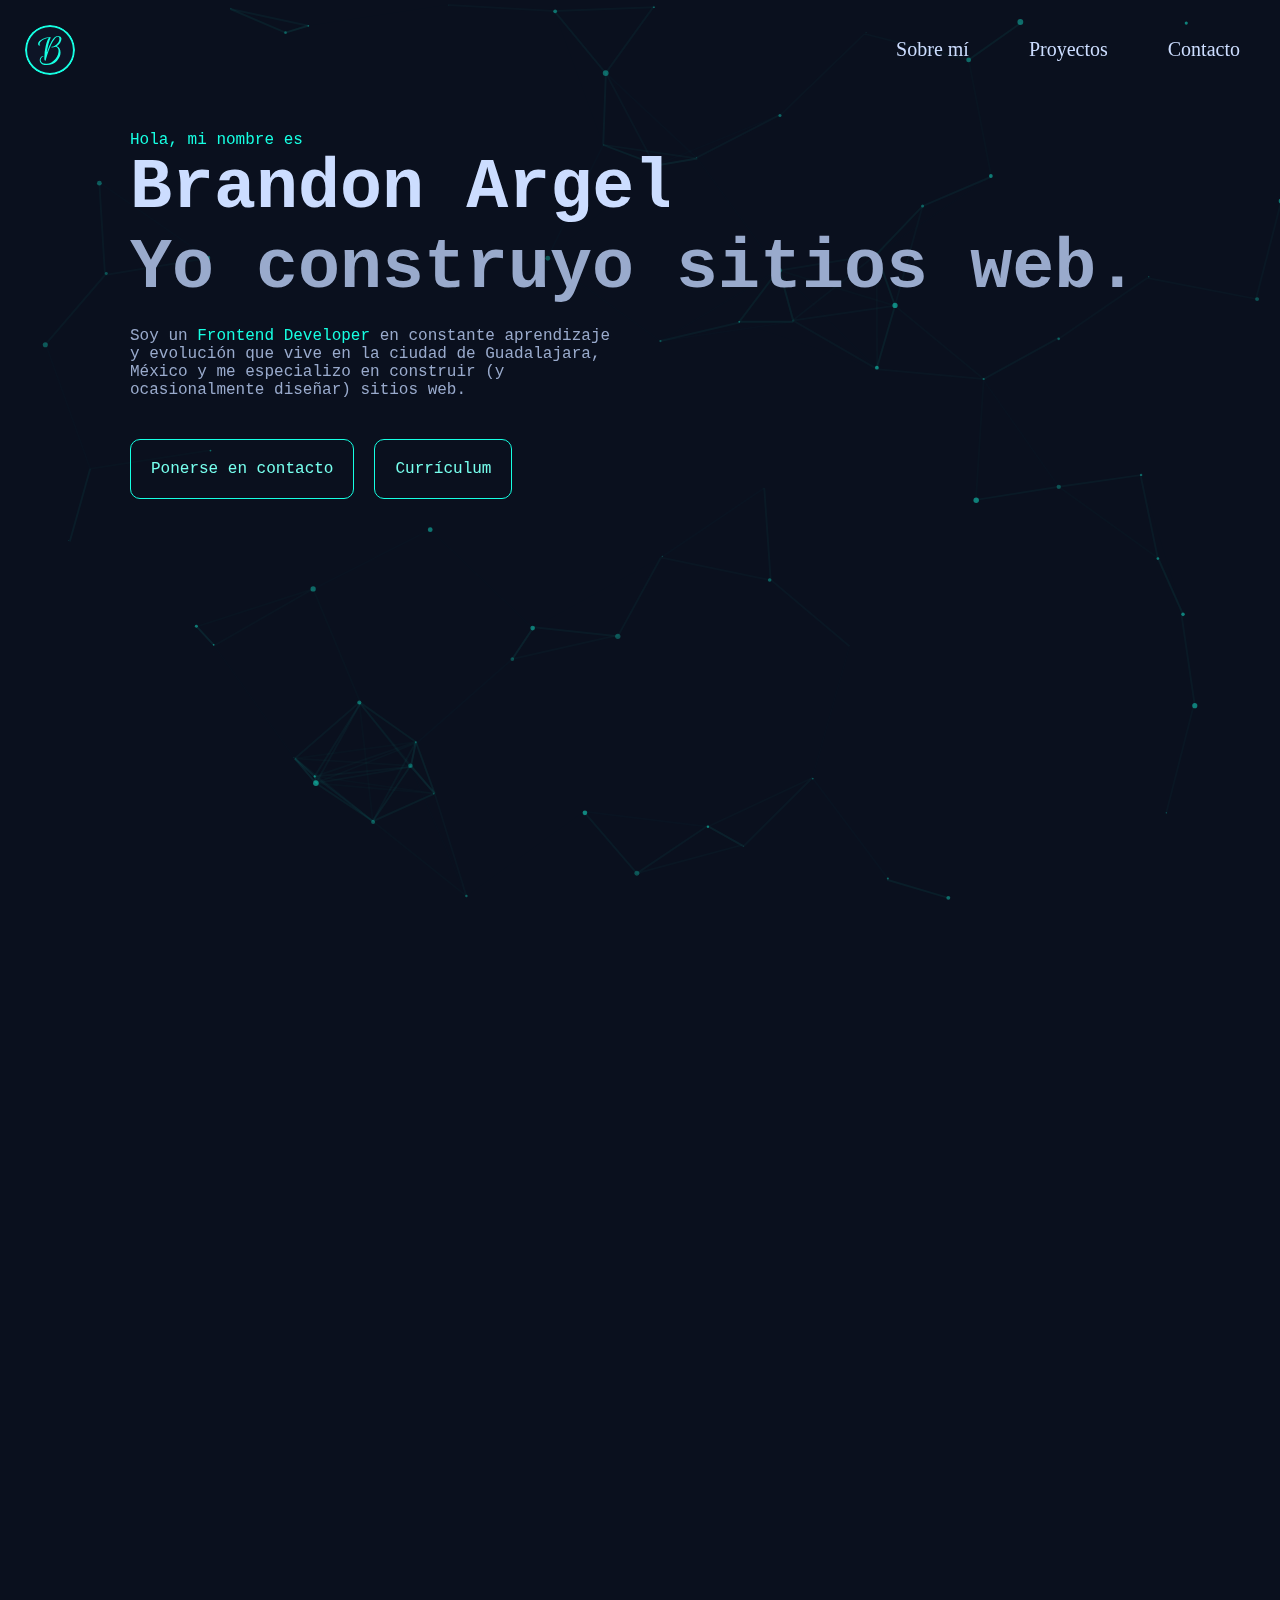
<file: index.html>
<!DOCTYPE html>
<html lang="es">
  <head>
    <meta charset="utf-8" />
    <meta name="viewport" content="width=device-width, initial-scale=1.0" />
    <meta name="description" content="Brandon Argel es un Frontend Developer en constante aprendizaje y evolución de México que especializo en construir sitios web." />
    <meta name="robots" content="index, follow" />
    <meta name="keywords" content="Brandon Argel Verdeja Domínguez Desarrollador Frontend" />
    <title>Brandon Argel</title>
    <link rel="preload" href="./css/main.css" as="style" />
    <link rel="stylesheet" href="./css/main.css" />
    <link rel="stylesheet" href="./css/animations.css">
    <link rel="stylesheet" href="./css/smartphone.css" media="(max-width: 777px)" />
    <link rel="stylesheet" href="./css/desktop.css" media="(min-width: 778px)" />
    <link rel="apple-touch-icon" href="./assets/svg/logoo.svg" />
    <meta name="theme-color" content="#0D1426" />
    <link rel="shortcut icon" href="./assets/svg/logoo.svg" type="image/x-icon" />
  </head>
  <body>
    <div class="particles-js" id="particles-js"></div>
    <div class="content">
      <header id="header" class="header">
        <div class="header__invisible">
          <a class="header__logo-container" href="./">
            <img class="header-logo fadeInDownLogo" src="./assets/svg/logoo.svg" alt="Logo" height="50" width="50" />
          </a>
          <div id="btn-toggle" class="header__menu--icon fadeInDownOne"></div>
        </div>
        <div id="nav" class="header__nav">
          <nav>
            <ul>
              <li>
                <a href="#main__about" class="about subrayado fadeInDownOne">Sobre mí</a>
              </li>
              <li>
                <a href="#main__projects" class="projects subrayado fadeInDownTwo">Proyectos</a>
              </li>
              <li>
                <a href="#main__contact" class="contact subrayado fadeInDownThree">Contacto</a>
              </li>
            </ul>
          </nav>
        </div>
        <div id="aside" class="aside">
          <aside>
            <ul>
              <li>
                <a href="#main__about" class="a about">Sobre mí</a>
              </li>
              <li>
                <a href="#main__projects" class="b projects">Proyectos</a>
              </li>
              <li>
                <a href="#main__contact" class="c contact">Contacto</a>
              </li>
            </ul>
          </aside>
        </div>
      </header>
      <main id="main">
        <!-- Hero -->
        <section class="main__hero fadeInLeft">
        <div id="main__hero--text">
          <h1 class="main__hero--title">Hola, mi nombre es</h1>
          <div class="main__hero--presentation">
            <div id="name" class="main__hero--animated-name">Brandon Argel.</div>
            <p class="main__hero--presentation-do">Yo construyo sitios web.</p>
          </div>
          <p class="main__hero--info">
            Soy un
            <span class="main__hero--info-career">Frontend Developer</span> 
            en constante aprendizaje y evolución que vive en la ciudad de
            Guadalajara, México y me especializo en construir (y ocasionalmente
            diseñar) sitios web.
          </p>
        </div>
          <div class="main__hero--buttons">
            <a class="button" role="button" href="mailto:brandargel@gmail.com">Ponerse en contacto</a>
            <a class="button main__button--cv" role="button" target="_blank" rel="noopener" href="./Curriculum.pdf">Currículum</a>
          </div>
        </section>
        <!-- About -->
        <section class="main__about animation fade_left" id="main__about">
          <h2 class="title">Sobre mí</h2>
          <div class="main__about--container">
            <div class="main__about--info">
              <p>
                ¡Hola! Soy Brandon Argel, actualmente vivo en Guadalajara,
                México, tengo 18 años de edad y disfruto aprendiendo y creando
                cosas nuevas todos los días.
              </p>
              <p>
                Poco antes de graduarme de la
                <span class="main__about--studies">Universidad de Guadalajara</span>, 
                comencé mis estudios en <a class="main__about--studies" href="https://platzi.com"><span class="subrayado">Platzi </span></a>
                y decidí adoptar su lema:
              </p>
              <p class="main__about--info-motto">Nunca pares de aprender</p>
              <p>
                Aquí hay algunas tecnologías y herramientas con las que he
                estado trabajando:
              </p>
              <ul class="main__about--skills">
                <li>JavaScript (ES6+)</li>
                <li>HTML & CSS</li>
                <li>Visual Studio Code</li>
                <li>Git & GitHub</li>
                <li>Terminal de comandos</li>
                <li>CodeStream</li>
              </ul>
            </div>
            <div class="main__about--img">
              <img src="./assets/img/Photo.jpg" alt="Foto de Brandon" />
            </div>
          </div>
        </section>
        <!-- Projects -->
        <section id="main__projects" class="main__projects animation fade_left">
        <h2 class="title">
          Proyectos
        </h2>
        <p class="main__projects--description">A lo largo de mi carrera como Frontend, he tenido el privilegio de trabajar en proyectos retadores e increíbles.</p>
        <p class="main__projects--description">Aquí hay algunos proyectos que me gustaría compartir.</p>
        <section class="main__projects--container">
          <!-- Blogs Project -->
          <section class="main__projects--project animation fade_left">
            <div class="main__project--info">
              <h3 class="main__project--title">Blog Personal</h3>
              <p class="main__project--description">
                Si quieres aprender sobre temas como desarrollo personal, tecnología y salud <br /> ¡Dale un vistazo a mi blog!  <br>
                La <a class="main__about--projects" href="https://brandonargel.github.io/blog/"><span class="subrayado">versión anterior</span></a> esta hecha con HTML, CSS y JS.
              </p>
            </div>
            <div class="main__projects--img">
              <img loading="lazy" src="./assets/img/Blog.png" alt="Proyecto Blog Personal" />
            </div>
            <div class="main__container--buttons">
              <a class="project-button portfolio-button" role="button" target="_blank" rel="noopener" href="https://brandonargel.github.io/brandblogs/">Proyecto<div class="button-img-portfolio"></div></a>
              <a class="project-button github-button" role="button" target="_blank" rel="noopener" href="https://github.com/BrandonArgel/brandblogs">Github<div class="button-img-github"></div></a>
            </div>
          </section>
          <!-- Music Player -->
          <section class="main__projects--project animation fade_right">
            <div class="main__project--info">
              <h3 class="main__project--title">Reproductor de Música</h3>
              <p class="main__project--description">
                Reproductor de música con HTML, CSS y JavaScript, proyecto terminado.
              </p>
            </div>
            <div class="main__projects--img">
              <img loading="lazy" src="./assets/img/MusicPlayer.png" alt="Proyecto Reproductor de Música" />
            </div>
            <div class="main__container--buttons">
              <a class="project-button portfolio-button" role="button" target="_blank" rel="noopener" href="https://brandonargel.github.io/music_player/">Proyecto<div class="button-img-portfolio"></div></a>
              <a class="project-button github-button" role="button" target="_blank" rel="noopener" href="https://github.com/BrandonArgel/music_player">Github<div class="button-img-github"></div></a>
            </div>
          </section>
           <!-- Juego de Simón Dice -->
           <section class="main__projects--project animation fade_left">
            <div class="main__project--info">
              <h3 class="main__project--title">Juego: Simón Dice</h3>
              <p class="main__project--description">
                Juego Simón Dice con JavaScript Vanilla ¿Lograrás pasar los 15 niveles? ¡Reta a tu memoria!
              </p>
            </div>
            <div class="main__projects--img">
              <img loading="lazy" src="./assets/img/SimonGame.png" alt="Simón Dice" />
            </div>
            <div class="main__container--buttons">
              <a class="project-button portfolio-button" role="button" target="_blank" rel="noopener" href="https://brandonargel.github.io/SimonDice/">Proyecto<div class="button-img-portfolio"></div></a>
              <a class="project-button github-button" role="button" target="_blank" rel="noopener" href="https://github.com/BrandonArgel/SimonDice">Github<div class="button-img-github"></div></a>
            </div>
          </section>
          <!-- API Rick and Morty -->
          <section class="main__projects--project animation fade_right">
            <div class="main__project--info">
              <h3 class="main__project--title">Rick y Morty API</h3>
              <p class="main__project--description">
                API con ReactJS.
              </p>
            </div>
            <div class="main__projects--img">
              <img loading="lazy" src="./assets/img/Rick&Morty.png" alt="Rick y Morty API" />
            </div>
            <div class="main__container--buttons">
              <a class="project-button portfolio-button" role="button" target="_blank" rel="noopener" href="https://brandonargel.github.io/RickAndMorty/">Proyecto<div class="button-img-portfolio"></div></a>
              <a class="project-button github-button" role="button" target="_blank" rel="noopener" href="https://github.com/BrandonArgel/RickAndMorty">Github<div class="button-img-github"></div></a>
            </div>
          </section>
          <!-- Game Rock Paper or Scissor -->
          <section class="main__projects--project animation fade_left">
            <div class="main__project--info">
              <h3 class="main__project--title">Juego de Piedra Papel o Tijera</h3>
              <p class="main__project--description">
                Juego de piedra papel o tijera con HTML, CSS y JavaScript.
              </p>
            </div>
            <div class="main__projects--img">
              <img loading="lazy" src="./assets/img/GameRP&S.png" alt=" Juego de piedra papel o tijera" />
            </div>
            <div class="main__container--buttons">
              <a class="project-button portfolio-button" role="button" target="_blank" rel="noopener" href="https://brandonargel.github.io/Rock-Paper-Scissors/">Proyecto<div class="button-img-portfolio"></div></a>
              <a class="project-button github-button" role="button" target="_blank" rel="noopener" href="https://github.com/BrandonArgel/Rock-Paper-Scissors">Github<div class="button-img-github"></div></a>
            </div>
          </section>
          <!-- Platzi Badges -->
          <section class="main__projects--project animation fade_right">
            <div class="main__project--info">
              <h3 class="main__project--title">Platzi Badges</h3>
              <p class="main__project--description">
                Proyecto con ReactJS de platzi, creación de plataforma para el registro de los asistentes de la Platzi Conf
              </p>
            </div>
            <div class="main__projects--img">
              <img loading="lazy" src="./assets/img/PlatziBadges.png" alt="Platzi Badges" />
            </div>
            <div class="main__container--buttons">
              <a class="project-button portfolio-button" role="button" target="_blank" rel="noopener" href="https://brandonargel.github.io/ReactJS/">Proyecto<div class="button-img-portfolio"></div></a>
              <a class="project-button github-button" role="button" target="_blank" rel="noopener" href="https://github.com/BrandonArgel/ReactJS">Github<div class="button-img-github"></div></a>
            </div>
          </section>
        </section>
      </section>
      <div class="button-projects animation fade_none"><a class="button" href="./projects/">Ver todos los proyectos</a></div>

        <!-- Contact -->
        <div class="animation fade_left">
        <section id="main__contact" class="main__contact">
          <h2 class="title">Contacto</h2>
          <p class="main__contact--info">
            Actualmente estoy buscando nuevas oportunidades, mi bandeja de
            entrada está siempre abierta.
            <br />
            Si tiene alguna pregunta sobre mis servicios, o simplemente quiere
            saludarme, no dude en contactarme.
            <br />
            A continuación se muestran mis redes sociales y mi correo
            electrónico:
          </p>
          <a class="main__contact--mail" href="mailto:brandargel@gmail.com">brandargel@gmail.com</a>
          <div class="main__social-networks">
            <div class="main__social--networks-sec">
              <a target="_blank" rel="noopener" href="https://github.com/BrandonArgel">
                <p>Github</p>
                <div class="logo logo-github"></div>
              </a>
              <a target="_blank" rel="noopener" href="https://www.instagram.com/brandargel/">
                <p>Instagram</p>
                <div class="logo logo-instagram"></div>
              </a>
            </div>
            <div class="main__social--networks-sec">
              <a target="_blank" rel="noopener" href="https://www.linkedin.com/in/brandargel/">
                <p>Linkedin</p>
                <div class="logo logo-linkedin"></div>
              </a>
              <a target="_blank" rel="noopener" href="https://platzi.com/p/BrandArgel/">
                <p>Platzi</p>
                <div class="logo logo-platzi"></div>
              </a>
            </div>
          </div>
        </section>
        <footer class="footer">
          <p class="footer--info">© Sitio construido por Brandon Argel 2021</p>
        </footer>
      </div>
      </main>
    </div>
    <div>
      <div id="preload-01"></div>
      <div id="preload-02"></div>
      <div id="preload-03"></div>
      <div id="preload-04"></div>
      <div id="preload-05"></div>
    </div>

    <script src="./js/particles.min.js"></script>
    <script src="./js/app.js"></script>
    <script src="./js/main.js"></script>
    <script src="./js/texto-animado.js"></script>
    <script src="./js/animations.js"></script>
  </body>
</html>
</file>
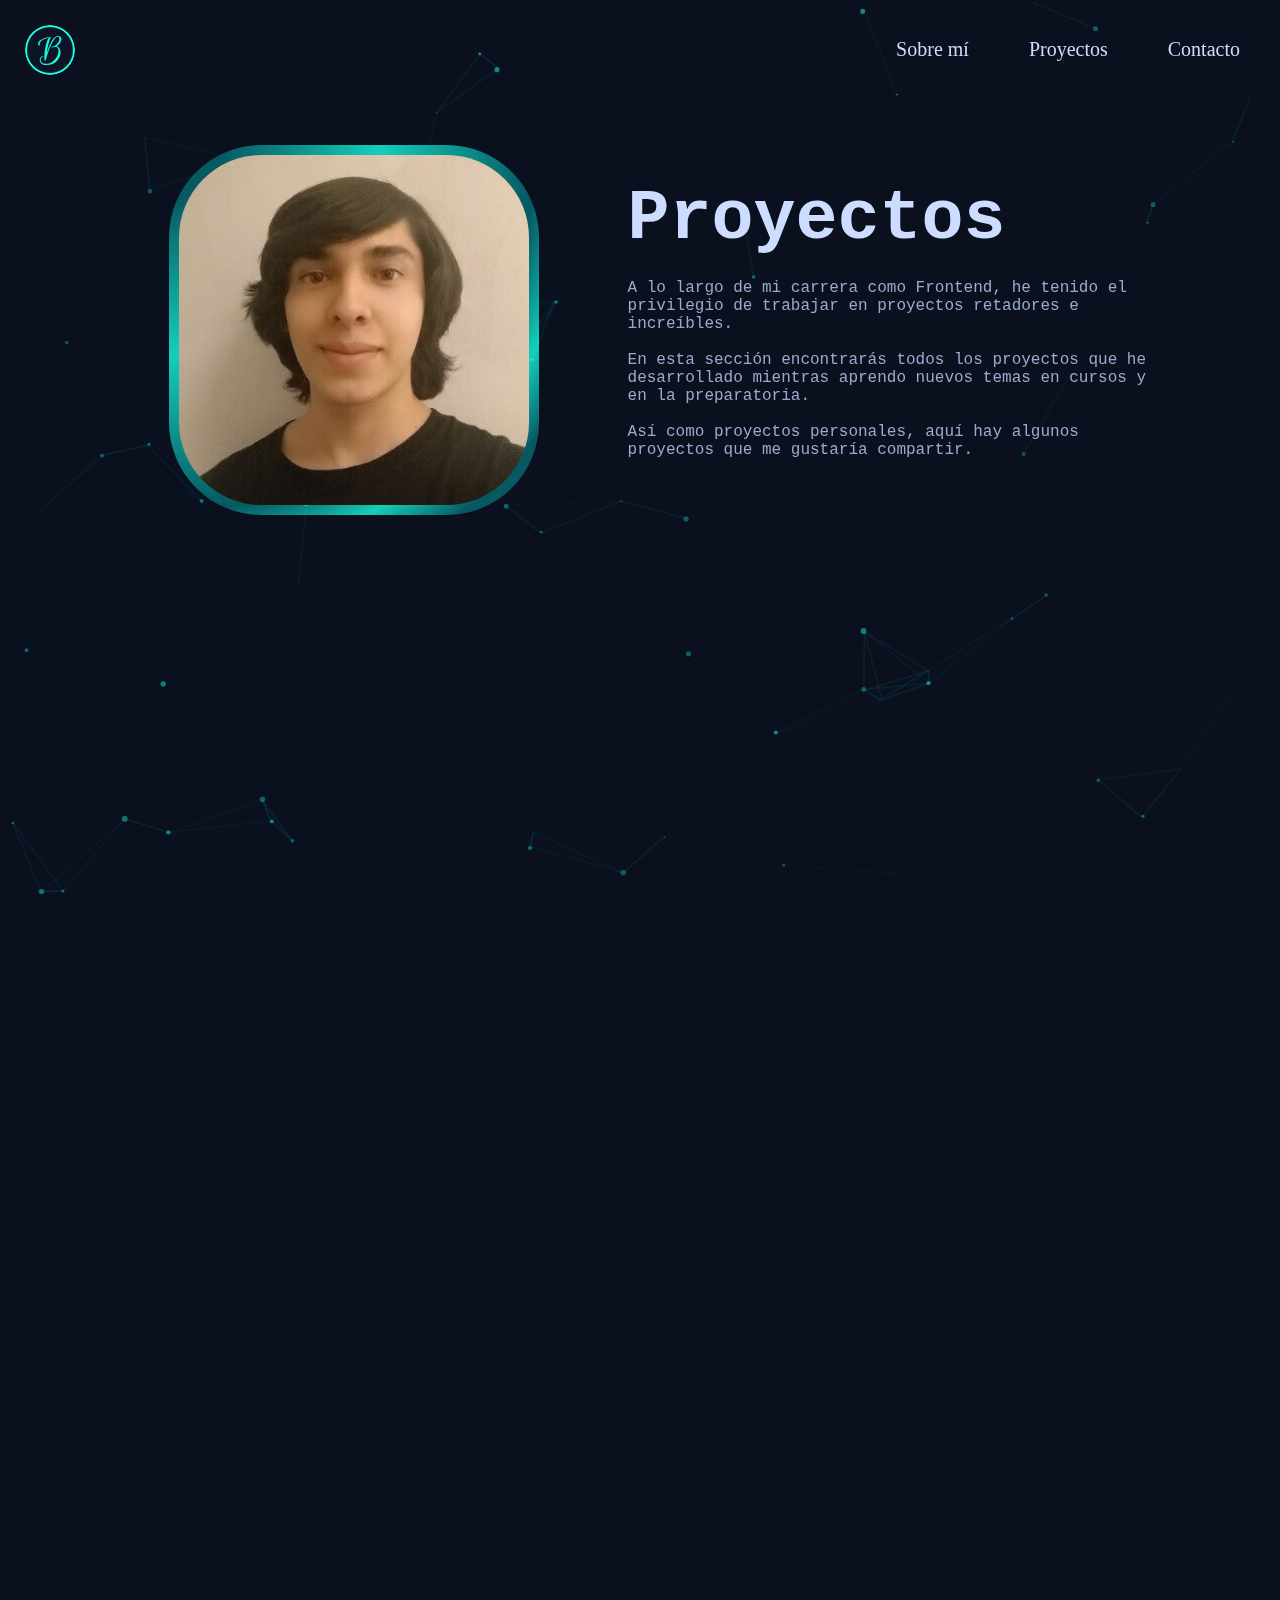
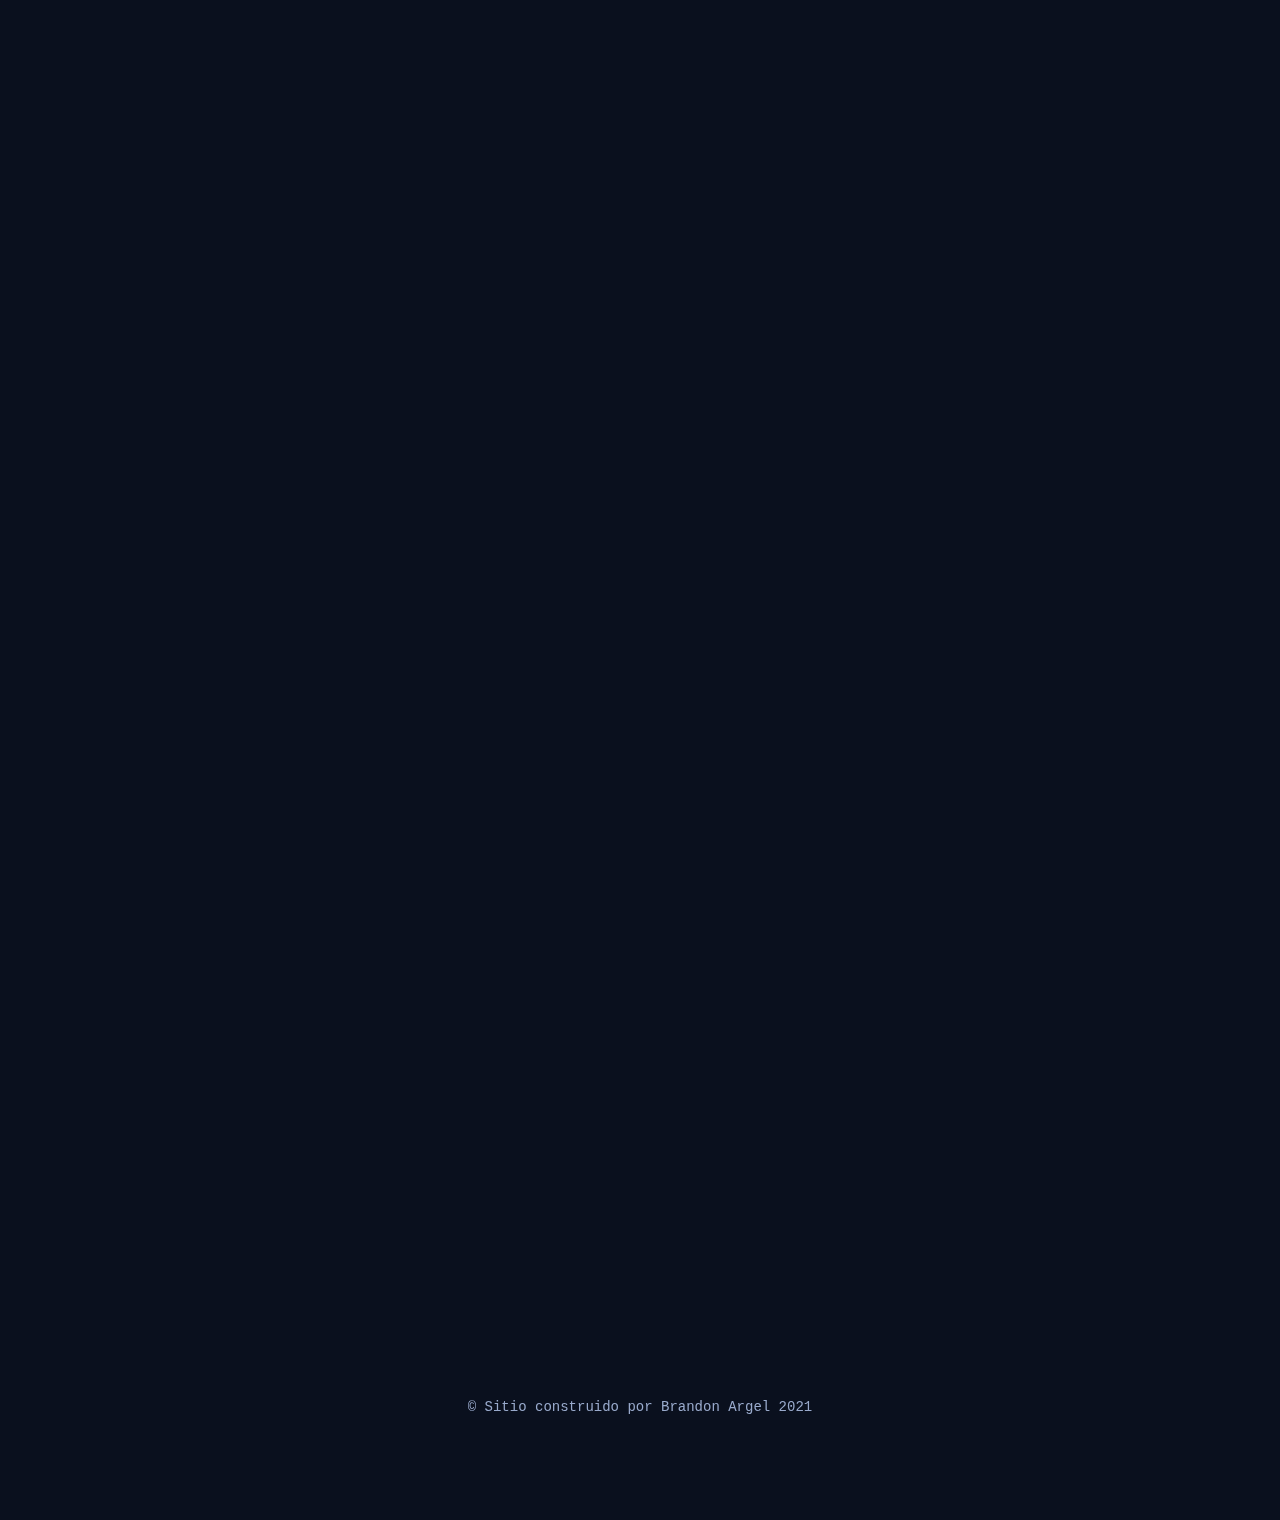
<file: projectos/index.html>
<!DOCTYPE html>
<html lang="es">
  <head>
    <meta charset="utf-8" />
    <meta name="viewport" content="width=device-width, initial-scale=1.0" />
    <meta name="description" content="Brandon Argel es un Frontend Developer en constante aprendizaje y evolución de México que especializo en construir sitios web." />
    <meta name="robots" content="index, follow" />
    <meta name="keywords" content="Brandon Argel Verdeja Domínguez Desarrollador Frontend" />
    <title>Brandon Argel</title>
    <link rel="preload" href="../css/main.css" as="style" />
    <link rel="stylesheet" href="../css/main.css" />
    <link rel="stylesheet" href="../css/animations.css">
    <link rel="stylesheet" href="../css/smartphone.css" media="(max-width: 777px)" />
    <link rel="stylesheet" href="../css/desktop.css" media="(min-width: 778px)" />
    <link rel="apple-touch-icon" href="../assets/svg/logoo.svg" />
    <meta name="theme-color" content="#0D1426" />
    <link rel="shortcut icon" href="../assets/svg/logoo.svg" type="image/x-icon" />
  </head>
  <body>
    <div class="particles-js" id="particles-js"></div>
    <div class="content">
      <header id="header" class="header">
        <div class="header__invisible">
          <a class="header__logo-container" href="../">
            <img class="header-logo fadeInDownLogo" src="../assets/svg/logoo.svg" alt="Logo" height="50" width="50" />
          </a>
          <div id="btn-toggle" class="header__menu--icon fadeInDownOne"></div>
        </div>
        <div id="nav" class="header__nav">
          <nav>
            <ul>
              <li>
                <a href="https://brandonargel.github.io/#main__about" class="about subrayado fadeInDownOne">Sobre mí</a>
              </li>
              <li>
                <a href="https://brandonargel.github.io/#main__projects" class="projects subrayado fadeInDownTwo">Proyectos</a>
              </li>
              <li>
                <a href="https://brandonargel.github.io/#main__contact" class="contact subrayado fadeInDownThree">Contacto</a>
              </li>
            </ul>
          </nav>
        </div>
        <div id="aside" class="aside">
          <aside>
            <ul>
              <li>
                <a href="https://brandonargel.github.io/#main__about" class="a about">Sobre mí</a>
              </li>
              <li>
                <a href="https://brandonargel.github.io/#main__projects" class="b projects">Proyectos</a>
              </li>
              <li>
                <a href="https://brandonargel.github.io/#main__contact" class="c contact">Contacto</a>
              </li>
            </ul>
          </aside>
        </div>
      </header>
      <main id="main">
        <!-- About -->
        <section class="main__projects--page fadeInLeft">
            <div class="main__about--img">
              <img src="../assets/img/Photo.jpg" alt="Foto de Brandon" />
            </div>
            <div class="main__projects--page-about">
              <h2 class="title-projects">Proyectos</h2>
              <p class="text-projects">A lo largo de mi carrera como Frontend, he tenido el privilegio de trabajar en proyectos retadores e increíbles.</p>
              <br /><br />
              <p class="text-projects">En esta sección encontrarás todos los proyectos que he desarrollado mientras aprendo nuevos temas en cursos y en la preparatoria.</p>
              <br /><br />
              <p class="text-projects">Así como proyectos personales, aquí hay algunos proyectos que me gustaría compartir.</p>
          </div>
        </section>
        <!-- Projects -->
        <section id="main__projects">
        <section class="main__projects--container main__container--projects">
          <!-- Blogs Project -->
          <section class="main__projects--project animation fade_left">
            <div class="main__project--info">
              <h3 class="main__project--title">Blog Personal</h3>
              <p class="main__project--description">
                Si quieres aprender sobre temas como desarrollo personal, tecnología y salud <br /> ¡Dale un vistazo a mi blog!  <br>
                La <a class="main__about--projects" href="https://brandonargel.github.io/blog/"><span class="subrayado">versión anterior</span></a> esta hecha con HTML, CSS y JS.
              </p>
            </div>
            <div class="main__projects--img">
              <img loading="lazy" src="../assets/img/Blog.png" alt="Proyecto Blog Personal" />
            </div>
            <div class="main__container--buttons">
              <a class="project-button portfolio-button" role="button" target="_blank" rel="noopener" href="https://brandonargel.github.io/brandblogs/">Proyecto<div class="button-img-portfolio"></div></a>
              <a class="project-button github-button" role="button" target="_blank" rel="noopener" href="https://github.com/BrandonArgel/brandblogs">Github<div class="button-img-github"></div></a>
            </div>
          </section>
          <!-- Music Player -->
          <section class="main__projects--project animation fade_right">
            <div class="main__project--info">
              <h3 class="main__project--title">Reproductor de Música</h3>
              <p class="main__project--description">
                Reproductor de música con HTML, CSS y JavaScript, proyecto terminado.
              </p>
            </div>
            <div class="main__projects--img">
              <img loading="lazy" src="../assets/img/MusicPlayer.png" alt="Proyecto Reproductor de Música" />
            </div>
            <div class="main__container--buttons">
              <a class="project-button portfolio-button" role="button" target="_blank" rel="noopener" href="https://brandonargel.github.io/music_player/">Proyecto<div class="button-img-portfolio"></div></a>
              <a class="project-button github-button" role="button" target="_blank" rel="noopener" href="https://github.com/BrandonArgel/music_player">Github<div class="button-img-github"></div></a>
            </div>
          </section>
          <!-- API Rick and Morty -->
          <section class="main__projects--project animation fade_left">
            <div class="main__project--info">
              <h3 class="main__project--title">Rick y Morty API</h3>
              <p class="main__project--description">
                API con ReactJS.
              </p>
            </div>
            <div class="main__projects--img">
              <img loading="lazy" src="../assets/img/Rick&Morty.png" alt="Rick y Morty API" />
            </div>
            <div class="main__container--buttons">
              <a class="project-button portfolio-button" role="button" target="_blank" rel="noopener" href="https://brandonargel.github.io/RickAndMorty/">Proyecto<div class="button-img-portfolio"></div></a>
              <a class="project-button github-button" role="button" target="_blank" rel="noopener" href="https://github.com/BrandonArgel/RickAndMorty">Github<div class="button-img-github"></div></a>
            </div>
          </section>
          <!-- Juego de Simón Dice -->
          <section class="main__projects--project animation fade_right">
            <div class="main__project--info">
              <h3 class="main__project--title">Juego: Simón Dice</h3>
              <p class="main__project--description">
                Juego Simón Dice con JavaScript Vanilla ¿Lograrás pasar los 15 niveles? ¡Reta a tu memoria!
              </p>
            </div>
            <div class="main__projects--img">
              <img loading="lazy" src="../assets/img/SimonGame.png" alt="Calabaza animada" />
            </div>
            <div class="main__container--buttons">
              <a class="project-button portfolio-button" role="button" target="_blank" rel="noopener" href="https://brandonargel.github.io/SimonDice/">Proyecto<div class="button-img-portfolio"></div></a>
              <a class="project-button github-button" role="button" target="_blank" rel="noopener" href="https://github.com/BrandonArgel/SimonDice">Github<div class="button-img-github"></div></a>
            </div>
          </section>
          <!-- Game Rock Paper or Scissor -->
          <section class="main__projects--project animation fade_left">
            <div class="main__project--info">
              <h3 class="main__project--title">Juego de Piedra Papel o Tijera</h3>
              <p class="main__project--description">
                Juego de piedra papel o tijera con HTML, CSS y JavaScript.
              </p>
            </div>
            <div class="main__projects--img">
              <img loading="lazy" src="../assets/img/GameRP&S.png" alt=" Juego de piedra papel o tijera" />
            </div>
            <div class="main__container--buttons">
              <a class="project-button portfolio-button" role="button" target="_blank" rel="noopener" href="https://brandonargel.github.io/Rock-Paper-Scissors/">Proyecto<div class="button-img-portfolio"></div></a>
              <a class="project-button github-button" role="button" target="_blank" rel="noopener" href="https://github.com/BrandonArgel/Rock-Paper-Scissors">Github<div class="button-img-github"></div></a>
            </div>
          </section>
           <!-- FormProfessional -->
           <section class="main__projects--project animation fade_right">
            <div class="main__project--info">
              <h3 class="main__project--title">Formulario Profesional</h3>
              <p class="main__project--description">
                Formulario Profesional con HTML, CSS y JavaScript
              </p>
            </div>
            <div class="main__projects--img">
              <img loading="lazy" src="../assets/img/form.png" alt="Formulario Profesional" />
            </div>
            <div class="main__container--buttons">
              <a class="project-button portfolio-button" role="button" target="_blank" rel="noopener" href="https://brandonargel.github.io/formulario/">Proyecto<div class="button-img-portfolio"></div></a>
              <a class="project-button github-button" role="button" target="_blank" rel="noopener" href="https://github.com/BrandonArgel/formulario">Github<div class="button-img-github"></div></a>
            </div>
          </section>
          <!-- Platzi Video Project -->
          <section class="main__projects--project animation fade_left">
            <div class="main__project--info">
              <h3 class="main__project--title">Platzi Video</h3>
              <p class="main__project--description">
                Proyecto de platzi, sobre el diseño de una aplicación web de
                videos.
              </p>
            </div>
            <div class="main__projects--img">
              <img loading="lazy" src="../assets/img/PlatziVideo.png" alt="Proyecto Platzi Video" />
            </div>
            <div class="main__container--buttons">
              <a class="project-button portfolio-button" role="button" target="_blank" rel="noopener" href="https://brandonargel.github.io/Frontend-Developer/">Proyecto<div class="button-img-portfolio"></div></a>
              <a class="project-button github-button" role="button" target="_blank" rel="noopener" href="https://github.com/BrandonArgel/Frontend-Developer">Github<div class="button-img-github"></div></a>
            </div>
          </section>
          <!-- Batatabit Project -->
          <section class="main__projects--project animation fade_right">
            <div class="main__project--info">
              <h3 class="main__project--title">Batatabit</h3>
              <p class="main__project--description">
                Proyecto de platzi, empresa de intercambio de criptomonedas.
              </p>
            </div>
            <div class="main__projects--img">
              <img loading="lazy" src="../assets/img/Batatabit.png" alt="Proyecto Platzi Batatabit" />
            </div>
            <div class="main__container--buttons">
              <a class="project-button portfolio-button" role="button" target="_blank" rel="noopener" href="https://brandonargel.github.io/ResponsiveDesign/">Proyecto<div class="button-img-portfolio"></div></a>
              <a class="project-button github-button" role="button" target="_blank" rel="noopener" href="https://github.com/BrandonArgel/ResponsiveDesign">Github<div class="button-img-github"></div></a>
            </div>
          </section>
          <!-- Animated Pumpkin -->
          <section class="main__projects--project animation fade_left">
            <div class="main__project--info">
              <h3 class="main__project--title">Calabaza animada</h3>
              <p class="main__project--description">
                Calabaza con animaciones CSS
              </p>
            </div>
            <div class="main__projects--img">
              <img loading="lazy" src="../assets/gif/animated-pumpkin.gif" alt="Calabaza animada" />
            </div>
            <div class="main__container--buttons">
              <a class="project-button portfolio-button" role="button" target="_blank" rel="noopener" href="https://brandonargel.github.io/Animated-Pumpkin/">Proyecto<div class="button-img-portfolio"></div></a>
              <a class="project-button github-button" role="button" target="_blank" rel="noopener" href="https://github.com/BrandonArgel/Animated-Pumpkin">Github<div class="button-img-github"></div></a>
            </div>
          </section>
          <!-- Platzi Badges -->
          <section class="main__projects--project animation fade_right">
            <div class="main__project--info">
              <h3 class="main__project--title">Platzi Badges</h3>
              <p class="main__project--description">
                Proyecto con ReactJS de platzi, creación de plataforma para el registro de los asistentes de la Platzi Conf
              </p>
            </div>
            <div class="main__projects--img">
              <img loading="lazy" src="../assets/img/PlatziBadges.png" alt="Platzi Badges" />
            </div>
            <div class="main__container--buttons">
              <a class="project-button portfolio-button" role="button" target="_blank" rel="noopener" href="https://brandonargel.github.io/ReactJS/">Proyecto<div class="button-img-portfolio"></div></a>
              <a class="project-button github-button" role="button" target="_blank" rel="noopener" href="https://github.com/BrandonArgel/ReactJS">Github<div class="button-img-github"></div></a>
            </div>
          </section>
        </section>
      </section>
        <footer class="footer">
          <p class="footer--info">© Sitio construido por Brandon Argel 2021</p>
        </footer>
      </main>
    </div>
    <div>
      <div id="preload-01"></div>
      <div id="preload-02"></div>
      <div id="preload-03"></div>
      <div id="preload-04"></div>
      <div id="preload-05"></div>
    </div>

    <script src="../js/particles.min.js"></script>
    <script src="../js/app.js"></script>
    <script src="../js/main.js"></script>
    <script src="../js/animations.js"></script>
  </body>
</html>
</file>
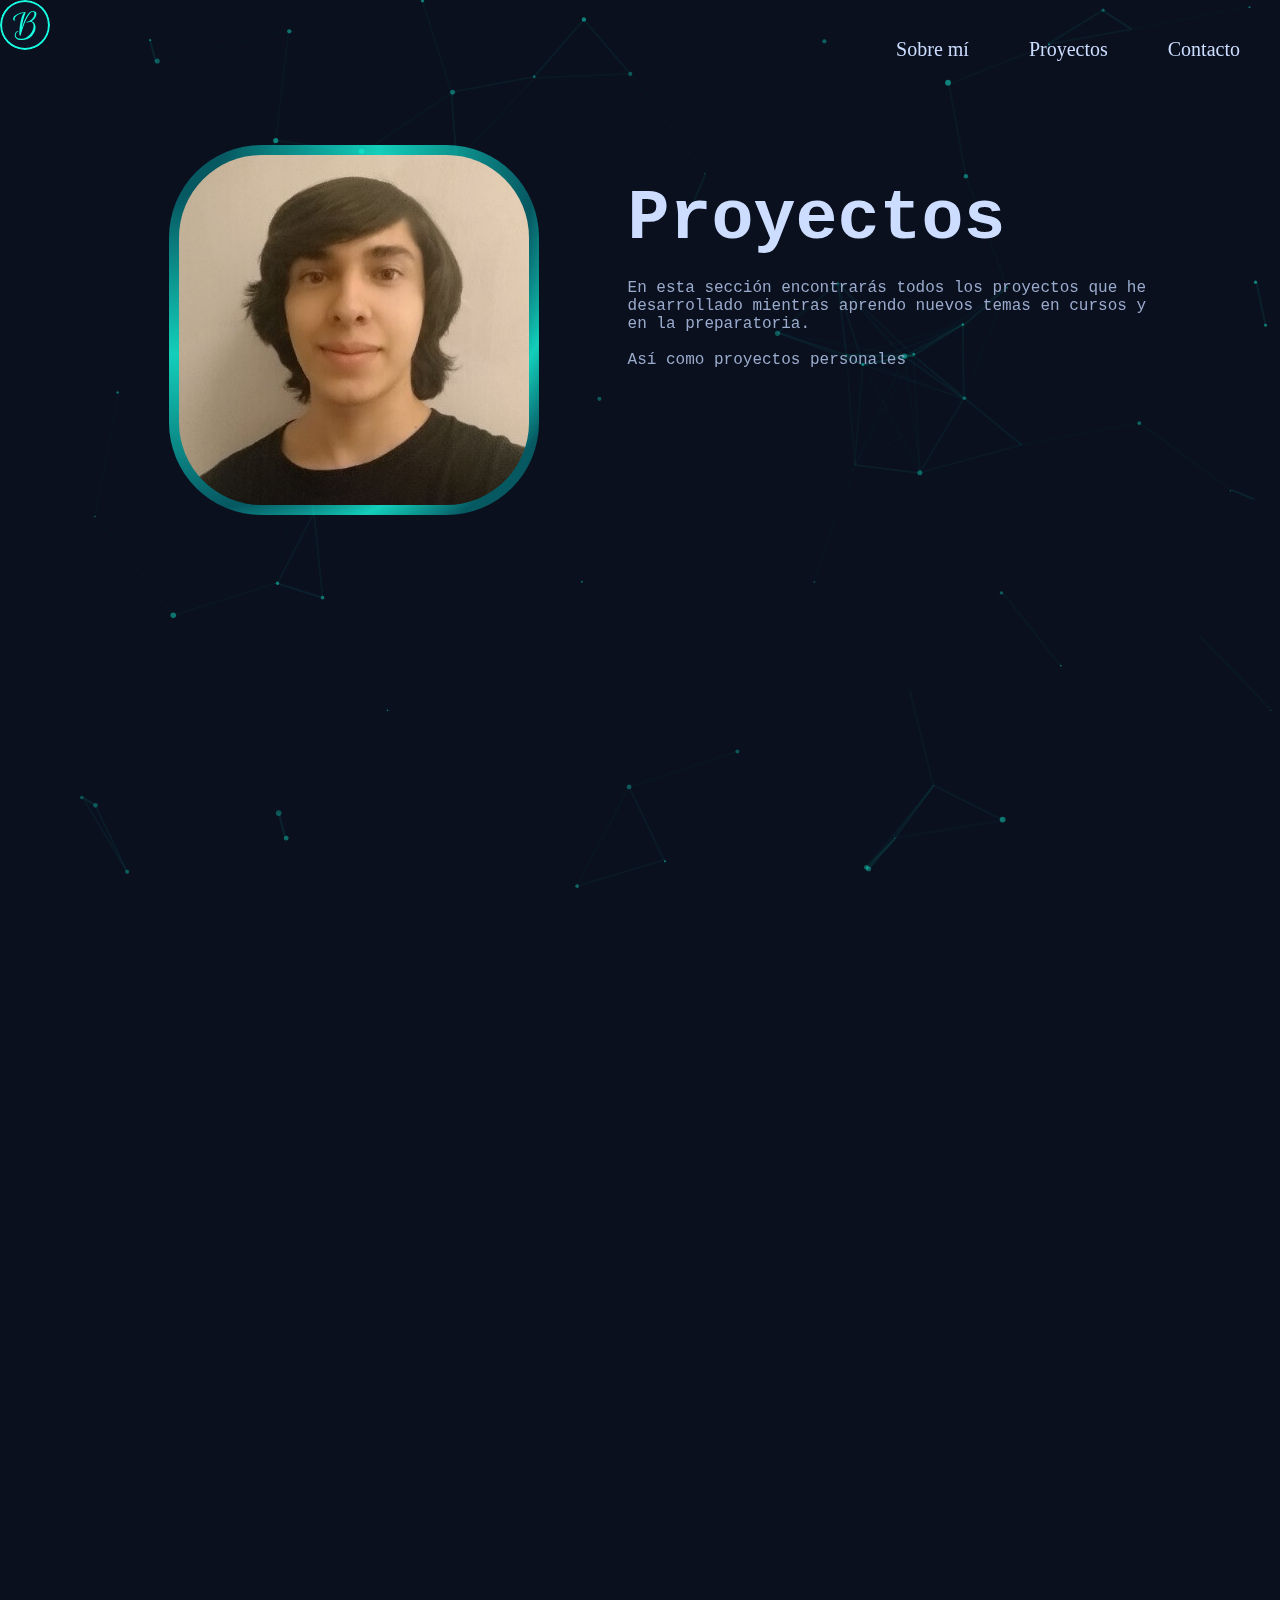
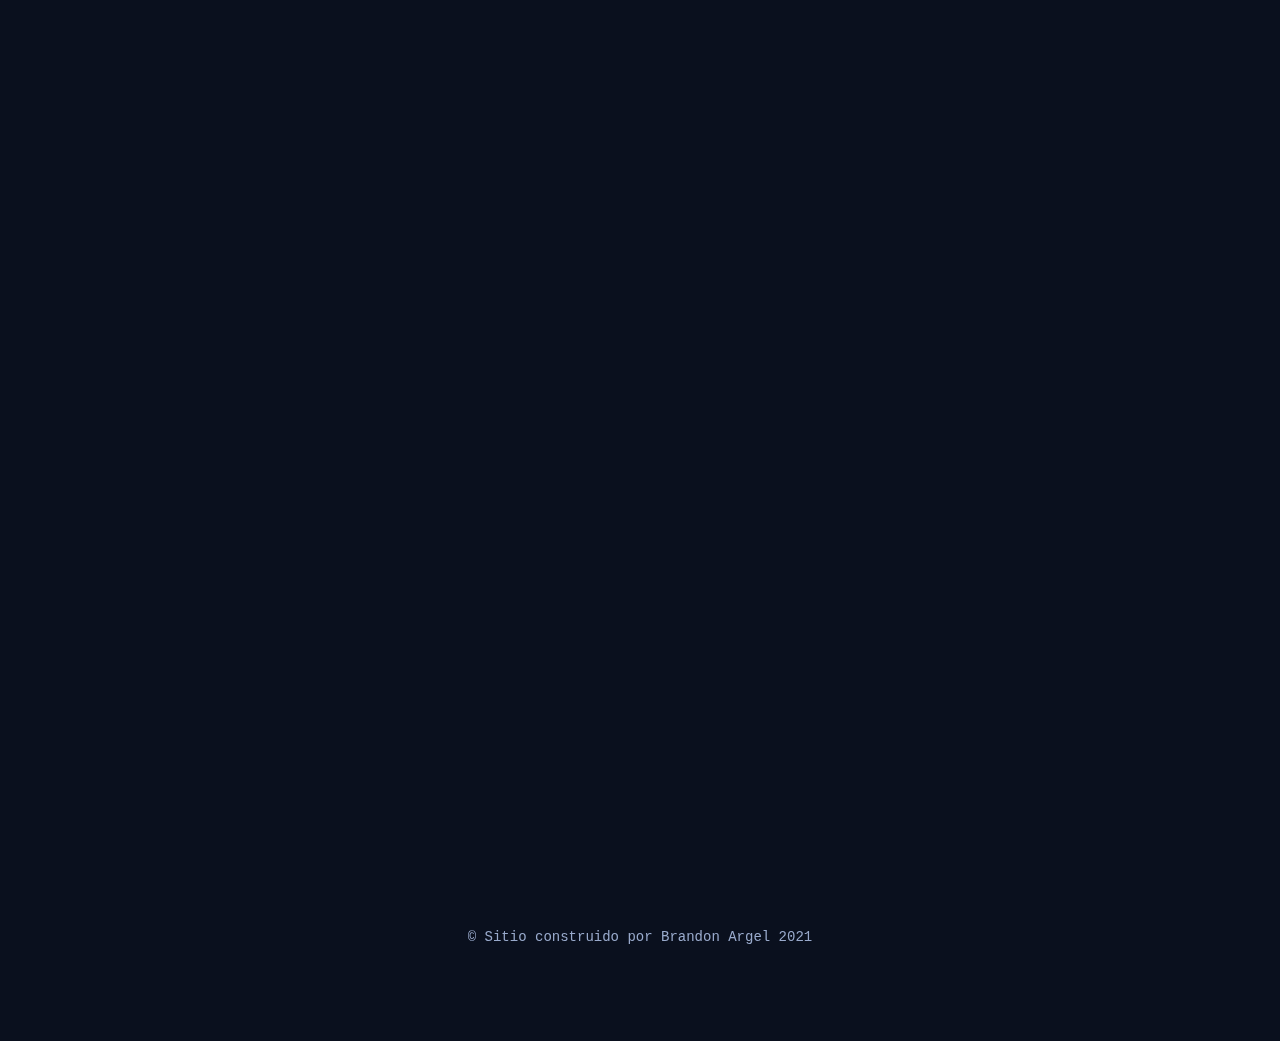
<file: projects.html>
<!DOCTYPE html>
<html lang="es">
  <head>
    <meta charset="utf-8" />
    <meta name="viewport" content="width=device-width, initial-scale=1.0" />
    <meta name="description" content="Brandon Argel es un Frontend Developer en constante aprendizaje y evolución de México que especializo en construir sitios web." />
    <meta name="robots" content="index, follow" />
    <meta name="keywords" content="Brandon Argel Verdeja Domínguez Desarrollador Frontend" />
    <title>Brandon Argel</title>
    <link rel="preload" href="./css/main.css" as="style" />
    <link rel="stylesheet" href="./css/main.css" />
    <link rel="stylesheet" href="./css/animations.css">
    <link rel="stylesheet" href="./css/smartphone.css" media="(max-width: 777px)" />
    <link rel="stylesheet" href="./css/desktop.css" media="(min-width: 778px)" />
    <link rel="apple-touch-icon" href="./assets/svg/logoo.svg" />
    <meta name="theme-color" content="#0D1426" />
    <link rel="shortcut icon" href="./assets/svg/logoo.svg" type="image/x-icon" />
  </head>
  <body>
    <div class="particles-js" id="particles-js"></div>
    <div class="content">
      <header id="header" class="header">
        <div class="header__invisible">
            <a href="./index.html">
                <img class="header-logo fadeInDownLogo" src="./assets/svg/logoo.svg" alt="Logo" height="50" width="50" />
            </a>
          <div id="btn-toggle" class="header__menu--icon"></div>
        </div>
        <div id="nav" class="header__nav">
          <nav>
            <ul>
              <li>
                <a href="https://brandonargel.github.io/#main__about" class="about subrayado fadeInDownOne">Sobre mí</a>
              </li>
              <li>
                <a href="https://brandonargel.github.io/#main__projects" class="projects subrayado fadeInDownTwo">Proyectos</a>
              </li>
              <li>
                <a href="https://brandonargel.github.io/#main__contact" class="contact subrayado fadeInDownThree">Contacto</a>
              </li>
            </ul>
          </nav>
        </div>
        <div id="aside" class="aside">
          <aside>
            <ul>
              <li>
                <a href="https://brandonargel.github.io/#main__about" class="a about">Sobre mí</a>
              </li>
              <li>
                <a href="https://brandonargel.github.io/#main__projects" class="b projects">Proyectos</a>
              </li>
              <li>
                <a href="https://brandonargel.github.io/#main__contact" class="c contact">Contacto</a>
              </li>
            </ul>
          </aside>
        </div>
      </header>
      <main id="main">
        <!-- About -->
        <section class="main__projects--page fadeInLeft">
            <div class="main__about--img">
              <img src="./assets/img/foto.jpg" alt="Foto de Brandon" />
            </div>
            <div class="main__projects--page-about">
              <h2 class="title-projects">Proyectos</h2>
              <p class="text-projects">En esta sección encontrarás todos los proyectos que he desarrollado mientras aprendo nuevos temas en cursos y en la preparatoria.</p>
              <br /><br />
              <p class="text-projects">Así como proyectos personales </p>
          </div>
        </section>
        <!-- Projects -->
        <section id="main__projects" class="main__projects">
        <section class="main__projects--container main__container--projects">
          <!-- Blogs Project -->
          <section class="main__projects--project animation fade_left">
            <div class="main__project--info">
              <h3 class="main__project--title">Blog Personal</h3>
              <p class="main__project--description">
                Proyecto de blogs personal (Alfa)
              </p>
            </div>
            <div class="main__projects--img">
              <img loading="lazy" src="./assets/img/Blog.png" alt="Proyecto Blog Personal" />
            </div>
            <div class="main__container--buttons">
              <a class="project-button portfolio-button" role="button" target="_blank" rel="noopener" href="https://brandonargel.github.io/blog/">Proyecto<div class="button-img-portfolio"></div></a>
              <a class="project-button github-button" role="button" target="_blank" rel="noopener" href="https://github.com/BrandonArgel/blog">Github<div class="button-img-github"></div></a>
            </div>
          </section>
          <!-- Game Rock Paper or Scissor -->
          <section class="main__projects--project animation fade_right">
            <div class="main__project--info">
              <h3 class="main__project--title">Juego de Piedra Papel o Tijera</h3>
              <p class="main__project--description">
                Juego de piedra papel o tijera con HTML, CSS y JavaScript
              </p>
            </div>
            <div class="main__projects--img">
              <img loading="lazy" src="./assets/img/game-rock-paper-&-scissors.png" alt=" Juego de piedra papel o tijera" />
            </div>
            <div class="main__container--buttons">
              <a class="project-button portfolio-button" role="button" target="_blank" rel="noopener" href="https://brandonargel.github.io/Rock-Paper-Scissors/">Proyecto<div class="button-img-portfolio"></div></a>
              <a class="project-button github-button" role="button" target="_blank" rel="noopener" href="https://github.com/BrandonArgel/Rock-Paper-Scissors">Github<div class="button-img-github"></div></a>
            </div>
          </section>
          <!-- Music Player -->
          <section class="main__projects--project animation fade_left">
            <div class="main__project--info">
              <h3 class="main__project--title">Reproductor de Música</h3>
              <p class="main__project--description">
                Reproductor de música con HTML, CSS y JavaScript.
              </p>
            </div>
            <div class="main__projects--img">
              <img loading="lazy" src="./assets/img/music-player.png" alt="Proyecto Reproductor de Música" />
            </div>
            <div class="main__container--buttons">
              <a class="project-button portfolio-button" role="button" target="_blank" rel="noopener" href="https://brandonargel.github.io/music_player/">Proyecto<div class="button-img-portfolio"></div></a>
              <a class="project-button github-button" role="button" target="_blank" rel="noopener" href="https://github.com/BrandonArgel/music_player">Github<div class="button-img-github"></div></a>
            </div>
          </section>
           <!-- FormProfessional -->
           <section class="main__projects--project animation fade_right">
            <div class="main__project--info">
              <h3 class="main__project--title">Formulario Profesional</h3>
              <p class="main__project--description">
                Formulario Profesional con HTML, CSS y JavaScript
              </p>
            </div>
            <div class="main__projects--img">
              <img loading="lazy" src="./assets/img/form.png" alt="Formulario Profesional" />
            </div>
            <div class="main__container--buttons">
              <a class="project-button portfolio-button" role="button" target="_blank" rel="noopener" href="https://brandonargel.github.io/formulario/">Proyecto<div class="button-img-portfolio"></div></a>
              <a class="project-button github-button" role="button" target="_blank" rel="noopener" href="https://github.com/BrandonArgel/formulario">Github<div class="button-img-github"></div></a>
            </div>
          </section>
          <!-- Platzi Video Project -->
          <section class="main__projects--project animation fade_left">
            <div class="main__project--info">
              <h3 class="main__project--title">Platzi Video</h3>
              <p class="main__project--description">
                Proyecto de platzi, sobre el diseño de una aplicación web de
                videos.
              </p>
            </div>
            <div class="main__projects--img">
              <img loading="lazy" src="./assets/img/PlatziVideo.png" alt="Proyecto Platzi Video" />
            </div>
            <div class="main__container--buttons">
              <a class="project-button portfolio-button" role="button" target="_blank" rel="noopener" href="https://brandonargel.github.io/Frontend-Developer/">Proyecto<div class="button-img-portfolio"></div></a>
              <a class="project-button github-button" role="button" target="_blank" rel="noopener" href="https://github.com/BrandonArgel/Frontend-Developer">Github<div class="button-img-github"></div></a>
            </div>
          </section>
          <!-- Batatabit Project -->
          <section class="main__projects--project animation fade_right">
            <div class="main__project--info">
              <h3 class="main__project--title">Batatabit</h3>
              <p class="main__project--description">
                Proyecto de platzi, empresa de intercambio de criptomonedas.
              </p>
            </div>
            <div class="main__projects--img">
              <img loading="lazy" src="./assets/img/Batatabit.png" alt="Proyecto Platzi Batatabit" />
            </div>
            <div class="main__container--buttons">
              <a class="project-button portfolio-button" role="button" target="_blank" rel="noopener" href="https://brandonargel.github.io/ResponsiveDesign/">Proyecto<div class="button-img-portfolio"></div></a>
              <a class="project-button github-button" role="button" target="_blank" rel="noopener" href="https://github.com/BrandonArgel/ResponsiveDesign">Github<div class="button-img-github"></div></a>
            </div>
          </section>
          <!-- Animated Pumpkin -->
          <section class="main__projects--project animation fade_left">
            <div class="main__project--info">
              <h3 class="main__project--title">Calabaza animada</h3>
              <p class="main__project--description">
                Calabaza con animaciones CSS
              </p>
            </div>
            <div class="main__projects--img">
              <img loading="lazy" src="./assets/gif/animated-pumpkin.gif" alt="Calabaza animada" />
            </div>
            <div class="main__container--buttons">
              <a class="project-button portfolio-button" role="button" target="_blank" rel="noopener" href="https://brandonargel.github.io/Animated-Pumpkin/">Proyecto<div class="button-img-portfolio"></div></a>
              <a class="project-button github-button" role="button" target="_blank" rel="noopener" href="https://github.com/BrandonArgel/Animated-Pumpkin">Github<div class="button-img-github"></div></a>
            </div>
          </section>
        </section>
      </section>
        <footer class="footer">
          <p class="footer--info">© Sitio construido por Brandon Argel 2021</p>
        </footer>
      </main>
    </div>
    <div>
      <div id="preload-01"></div>
      <div id="preload-02"></div>
      <div id="preload-03"></div>
      <div id="preload-04"></div>
      <div id="preload-05"></div>
    </div>

    <script src="./js/particles.min.js"></script>
    <script src="./js/app.js"></script>
    <script src="./js/main.js"></script>
    <script src="./js/animations.js"></script>
  </body>
</html>
</file>
<file: css/main.css>
:root {
    --dark-fond: #0D1416;
    --fond: #0a101e;
    --light-fond: #0a102b;
    --couleur-special: #16FFE2;
    --light-couleur: #CCDDFF;
    --couleur: #99aacc;
    --font-mono: monospace;
    --transition: all 0.30s cubic-bezier(0.700, 0.050, 0.460, 1);
}

* {
    box-sizing: border-box;
    margin: 0;
    padding: 0;
}

html {
    font-size: 62.5%;
    scroll-behavior: smooth;
}

html::-webkit-scrollbar {
    background-color: transparent;
    width: 12px;
}

html::-webkit-scrollbar-track {
    background-color: transparent;
}

html::-webkit-scrollbar-thumb {
    background: linear-gradient(180deg, rgba(22, 255, 226, 0.6) 0%, rgba(22, 255, 226, .5) 25%, rgba(22, 255, 226, 1) 53%, rgba(22, 255, 226, .5) 75%, rgba(22, 255, 226, 0.6) 100%);
    border-radius: 20px;
}

html::-webkit-scrollbar-thumb:hover {
    background-color: rgba(22, 255, 226, 0.8);
}


body {
    background-color: var(--fond);
    color: #CCDDFF;
}

.header {
    height: 100px;
    width: 100%;
    display: flex;
    position: fixed;
    top: 0;
    transition: var(--transition);
    background-color: transparent;
    z-index: 1;
}

.header__invisible {
    position: relative;
    width: inherit;
    z-index: 10;
}

.header__logo-container{
    display: flex;
    position: relative;
    height: 50px;
    width: 50px;
    border-radius: 50%;
    margin: 25px;
}

img.header-logo {
    border-radius: 50%;
    transition: var(--transition);
}

img.header-logo:hover {
    transform: scale(1.2);
}

main {
    margin-top: 100px;
    padding: 30px;
    font-family: var(--font-mono);
}

.main__hero {
    margin-bottom: 100px;
}

.main__hero .main__hero--title {
    color: var(--couleur-special);
    font-size: 1.6rem;
    font-weight: normal;
    line-height: 2rem;
}

.main__hero--presentation {
    color: var(--light-couleur);
    font-size: clamp(3.3rem, 8vw, 4rem);
    font-weight: bold;
    line-height: 1.1;
    padding-bottom: 20px;
    text-decoration: none;
}

.main__hero--animated-name {
    display: flex;
    overflow: hidden;
    justify-content: start;
    height: 8rem;
    max-width: 539px;
    text-decoration: none;
    color: var(--light-couleur);
}

.main__hero--animated-name>div {
    display: flex;
    flex-direction: column;
    position: relative;
    transition: .3s ease all;
}

.main__hero--animated-name>div.animacion {
    transform: translateY(-80px);
}

.main__hero--animated-name .segunda-linea {
    position: absolute;
    top: 80px;
    color: var(--couleur-special);
}

.main__hero--presentation-do {
    color: var(--couleur);
    transition: var(--transition);
}

.main__hero--info {
    color: var(--couleur);
    font-size: 1.6rem;
    max-width: 490px;
    margin-bottom: 20px;
    transition: all 0.20s cubic-bezier(0.700, 0.050, 0.460, 1);
}

.main__hero--info-career {
    color: var(--couleur-special);
}

#main__hero--text:hover .main__hero--presentation-do,
#main__hero--text:hover .main__hero--info {
    color: var(--light-couleur);
}

.main__hero--buttons {
    display: flex;
    flex-wrap: wrap;
    margin-top: 40px;
}

.button {
    border: 1px solid var(--couleur-special);
    color: #77FFEE;
    text-decoration: none;
    font-size: 1.6rem;
    border-radius: 10px;
    padding: 20px;
    margin-bottom: 20px;
    font-weight: 300;
    margin-right: 20px;
    transition: all cubic-bezier(0.215, 0.610, 0.355, 1) .5s;
    text-align: center;
}

.button:hover,
.button:focus {
    background-color: var(--couleur-special);
    color: #000F20;
    font-weight: bold;
    transform: translateY(-3px);
}

.button:active {
    transform: translateY(5px);
    outline: none;
}

.main__about {
    padding-top: 100px;
    width: 100%;
}

.title {
    margin: 50px 0px 20px 0px;
    font-size: 3rem;
    display: inline-flex;
    align-items: center;
    width: auto;
}

.main__about--info p {
    margin-bottom: 20px;
    font-size: 1.6rem;
    line-height: 1.8rem;
    font-weight: normal;
    color: var(--couleur);
}

.main__about--studies {
    color: var(--couleur-special);
    text-decoration: none;
    display: inline-block;
}

.main__about .main__about--info-motto {
    background-color: rgba(34, 39, 107, 0.4);
    color: var(--light-couleurcouleur);
    border-radius: 10px;
    padding: 20px;
    width: 280px;
    height: 60px;
}

.main__about--container {
    width: 100%;
}

.main__about--info-motto::before {
    content: "";
    border: 1px solid var(--couleur-special);
    margin-right: 10px;
    border-radius: 5px;
}

.main__about--skills {
    display: grid;
    grid-template-columns: repeat(2, minmax(250px, 300px));
    margin: 20px 0;
    list-style: none;
}

.main__about--skills li {
    color: var(--couleur);
    font-size: 1.4rem;
    line-height: 1.5rem;
    margin-block-end: 5px;
}

.main__about--skills li::before {
    content: "▹";
    color: var(--couleur-special);
    font-size: 1.5rem;
    margin: 0 5px;
}

.main__about--img {
    margin: 0 auto;
    min-width: 200px;
    min-height: 200px;
    display: flex;
    justify-content: center;
    padding: 15px;
}

.main__about--img img {
    border-radius: 25%;
    border: double 10px transparent;
    background-image: radial-gradient(circle at top left, rgba(0, 255, 255, .3) 10%, rgba(22, 255, 226, 0.8), rgba(0, 255, 255, .3) 70%, rgba(22, 255, 226, 0.8), rgba(0, 255, 255, .3) 90%);
    background-origin: border-box;
}

.particles-js {
    height: 100vh;
    width: 100%;
    display: flex;
    position: fixed;
    z-index: -1;
    top: 0;
    left: 0;
}

.main__projects {
    padding-top: 100px;
    overflow-x: hidden;
}

.main__projects--container {
    display: flex;
    flex-direction: column;
    width: 100%;
    justify-content: space-between;
    border-radius: 5px;
    margin-top: 30px;
}

.main__projects--title {
    font-size: 2rem;
    margin-bottom: 20px;
    font-weight: bold;
    padding-top: 150px;
}

.main__projects--project {
    display: grid;
    grid-template-columns: repeat(1, 1fr);
    padding: 20px;
    opacity: 0.85;
    margin-bottom: 40px;
    text-align: center;
    background-color: #0D1416ee;
    border-radius: 10px;
    transition: var(--transition);
}

.main__projects--project:hover {
    opacity: 1;
    transform: translateY(-10px);
    background-color: var(--light-fond);
}

.main__projects--project:hover .main__project--title {
    color: var(--couleur-special);
}

.main__project--title {
    font-size: 1.8rem;
    margin-bottom: 10px;
    display: flex;
    justify-content: center;
}

.main__project--description {
    font-size: 1.6rem;
    margin-bottom: 20px;
}

.main__container--buttons {
    display: flex;
    justify-content: space-evenly;
}

.main__about--projects {
    color: var(--couleur-special);
    text-decoration: none;
    display: inline-block;
}

.project-button {
    border: 1px solid var(--couleur-special);
    color: #77FFEE;
    text-decoration: none;
    font-size: 1.6rem;
    border-radius: 5px;
    padding: 5px;
    margin-bottom: 20px;
    font-weight: 300;
    transition: var(--transition);
    max-height: 35px;
}

.github-button, .portfolio-button {
    display: flex;
}

.project-button:hover,
.project-button:focus {
    background-color: var(--couleur-special);
    color: #000F20;
    font-weight: bold;
}

.github-button:hover .button-img-github,
.github-button:focus .button-img-github {
    background-image: url('../assets/svg/Github-button.svg');
}

.portfolio-button:hover .button-img-portfolio,
.portfolio-button:focus .button-img-portfolio {
    background-image: url('../assets/svg/Portfolio-button.svg');
}

.project-button:active {
    transform: translateY(0px);
    outline: none;
    background-color: #16FFE2aa;
}

.main__projects--img {
    width: 100%;
}

.main__projects--img img {
    width: 100%;
    margin-bottom: 20px;
}

.button-img-github {
    background-image: url('../assets/svg/Github-hover.svg');
    background-position: center;
    background-size: cover;
    width: 20px;
    height: 20px;
    margin-left: 10px;
}

.button-img-portfolio {
    background-image: url('../assets/svg/Portfolio.svg');
    background-position: center;
    background-size: cover;
    width: 20px;
    height: 20px;
    margin-left: 10px;
}

.button-projects{
    display: flex;
    justify-content: center;
    align-items: center;
}

.button-projects a:hover,
.button-projects a:focus {
    background-color: transparent;
    color: var(--couleur-special);
    transform: scale3d(1.1, 1.1, 1.1);
    border: 3px solid var(--couleur-special);
}

.main__projects--description {
    font-size: 1.6rem;
    line-height: 1.8rem;
    font-weight: normal;
    color: var(--couleur);
}

.title-projects {
    margin: 50px 0 20px;
    font-size: clamp(4rem, 8vw, 7rem);;
}

.text-projects {
    font-size: 1.6rem;
    color: var(--couleur);
}

.main__projects--page {
    display: flex;
    flex-direction: row;
    justify-content: space-around;
}

.main__projects--page-about {
    margin-left: 50px;
}

@media (max-width: 1200px){
    .main__projects--page {
        display: flex;
        flex-direction: column;
    }
}

.main__contact {
    padding-top: 100px;
    text-align: center;
}

.main__contact--info {
    font-size: 1.6rem;
    margin-bottom: 20px;
    color: var(--couleur);
}

.main__social-networks {
    display: flex;
    margin-bottom: 50px;
    justify-content: center;
    flex-wrap: wrap;
    height: 150px;
}

.main__social-networks a {
    display: flex;
    position: relative;
    flex-direction: column;
    justify-content: center;
    align-items: center;
    font-size: 1.6rem;
    line-height: 2rem;
    color: var(--couleur);
    text-decoration: none;
    padding: 10px 20px;
    transition: var(--transition);
}

.main__contact--mail {
    text-decoration: none;
    color: var(--light-couleur);
    font-size: 1.5rem;
    display: flex;
    position: relative;
    margin: 0 auto 20px;
    width: 200px;
    transition: var(--transition);
}

.main__contact--mail:hover,
.main__contact--mail:focus {
    color: var(--couleur-special);
    transform: scale(1.1);
}

.main__contact--mail:active {
    transform: translateY(5px);
}

.main__social-networks a:hover,
.main__social-networks a:focus {
    color: var(--couleur-special);
    display: flex;
    position: relative;
    padding: 0px 20px 20px 20px;
    font-size: 2rem;
    line-height: 2rem;
}

.logo {
    width: 30px;
    height: 30px;
    margin-top: 20px;
    transition: var(--transition);
}

.main__social-networks a:hover .logo,
.main__social-networks a:focus .logo {
    transform: scale(1.5);
}

.logo-platzi {
    background: url('../assets/svg/platzi.svg') center/cover no-repeat;
}

.logo-instagram {
    background: url('../assets/svg/Instagram.svg') center/cover no-repeat;
}

.logo-linkedin {
    background: url('../assets/svg/Linkedin.svg') center/cover no-repeat;
}

.logo-github {
    background: url('../assets/svg/Github.svg') center/cover no-repeat;
}

.main__social-networks a:hover .logo-platzi,
.main__social-networks a:focus .logo-platzi {
    background: url('../assets/svg/platzi-hover.svg') center/cover no-repeat;
}

.main__social-networks a:hover .logo-instagram,
.main__social-networks a:focus .logo-instagram {
    background: url('../assets/svg/Instagram-hover.svg') center/cover no-repeat;
}

.main__social-networks a:hover .logo-linkedin,
.main__social-networks a:focus .logo-linkedin {
    background: url('../assets/svg/Linkedin-hover.svg') center/cover no-repeat;
}

.main__social-networks a:hover .logo-github,
.main__social-networks a:focus .logo-github {
    background: url('../assets/svg/Github-hover.svg') center/cover no-repeat;
}

.footer {
    width: 90%;
    margin: 0 auto;
    text-align: center;
    display: flex;
    position: relative;
    justify-content: center;
    top: -30px;
}

.footer--info {
    color: var(--couleur);
    font-size: 1.4rem;
}

.opacity {
    filter: blur(5px);
}

#preload-01 {
    background: url('../assets/svg/close.svg') no-repeat -9999px -9999px;
}

#preload-02 {
    background: url('../assets/svg/Github-hover.svg') no-repeat -9999px -9999px;
}

#preload-03 {
    background: url('../assets/svg/platzi-hover.svg') no-repeat -9999px -9999px;
}

#preload-04 {
    background: url('../assets/svg/Instagram-hover.svg') no-repeat -9999px -9999px;
}

#preload-05 {
    background: url('../assets/svg/Linkedin-hover.svg') no-repeat -9999px -9999px;
}
</file>
<file: css/animations.css>
.fadeInDownLogo {
    animation-duration: .3s;
    animation-name: fadeInDown;
}

.fadeInDownOne {
    animation-duration: .5s;
    animation-name: fadeInDown;
}

.fadeInDownTwo {
    animation-duration: .5s;
    animation-fill-mode: both;
    animation-name: fadeInDown;
    animation-delay: .1s;
}

.fadeInDownThree {
    animation-duration: .5s;
    animation-fill-mode: both;
    animation-name: fadeInDown;
    animation-delay: .2s;
}

@keyframes fadeInDown {
    from {
        opacity: 0;
        -webkit-transform: translate3d(0, -100%, 0);
        transform: translate3d(0, -100%, 0);
    }

    to {
        opacity: 1;
        -webkit-transform: translate3d(0, 0, 0);
        transform: translate3d(0, 0, 0);
    }
}

.fadeInLeft {
    animation-duration: 1s;
    animation-fill-mode: both;
    animation-name: fadeInLeft;
}

@keyframes fadeInLeft {
    from {
        opacity: 0;
        -webkit-transform: translate3d(-40%, 0, 0);
        transform: translate3d(-40%, 0, 0);
    }

    to {
        opacity: 1;
        -webkit-transform: translate3d(0, 0, 0);
        transform: translate3d(0, 0, 0);
    }
}

.animation {
    opacity: 0;
    transition: all 0.5s;
}

.transform_up {
    transform: translateY(20%);
}

.transform_down {
    transform: translateY(-20%);
}

.transform_right {
    transform: translateX(20%);
}

.transform_left {
    transform: translateX(-20%);
}

.transform_none {
    transform: none;
}

.appear {
    opacity: 1;
    transform: none;
}

/* .fadeIn{
    -webkit-animation-duration: 1s;
    animation-duration: 1s;
    -webkit-animation-fill-mode: both;
    animation-fill-mode: both;
    -webkit-animation-name: fadeIn;
    animation-name: fadeIn;
}

@keyframes fadeIn{
    from{
        opacity: 0;
    }
    to{
        opacity: 1;
    }
} */
</file>
<file: css/smartphone.css>
@media screen and (min-width: 500px) {
    .main__social--networks-sec {
        display: flex;
        flex-direction: row;
    }

    .main__about--skills li {
        font-size: 1.6rem;
        line-height: 1.8rem;
    }
}

.header__menu--icon {
    display: flex;
    position: absolute;
    background-image: url('../assets/svg/menu.svg');
    background-origin: border-box;
    background-clip: content-box, border-box;
    background-size: contain;
    background-repeat: no-repeat;
    top: 0;
    right: 0px;
    margin: 35px;
    transition: all .4s cubic-bezier(0, .5, 1, 1);
    width: 45px;
    height: 35px;
}

.header__menu--close-icon {
    background-image: url('../assets/svg/close.svg');
    background-origin: border-box;
    background-clip: content-box, border-box;
    background-size: contain;
    background-repeat: no-repeat;
    transform: rotate(360deg);
    visibility: visible;
}

.header__nav {
    display: none;
}

.aside {
    display: flex;
    position: fixed;
    height: 100vh;
    width: 70vw;
    top: 0;
    right: -100%;
    background: rgb(13, 20, 38);
    background: linear-gradient(90deg, rgba(13, 20, 38, 1) 0%, rgba(13, 20, 54, 1) 100%);
    transition: var(--transition);
    box-shadow: 0px 0px 50px 10px rgba(0, 0, 0, 0.80);
}

.aside aside {
    display: flex;
    justify-content: space-between;
    align-items: center;
    width: 100%;
    flex-direction: column;
    color: var(--couleur);
    text-align: center;
    align-self: center;
    font-family: -apple-system, BlinkMacSystemFont, 'Segoe UI', Roboto, Oxygen, Ubuntu, Cantarell, 'Open Sans', 'Helvetica Neue', sans-serif;
}

.aside aside ul {
    list-style: none;
    width: 100%;
}

.aside aside ul li {
    border-bottom: 1px solid var(--couleur);
}

.aside aside ul li:hover {
    background: rgba(13, 100, 255, 0.1);
}

.aside aside ul li:hover a {
    color: var(--couleur-special);
}

.aside aside ul li a {
    display: inline-block;
    padding: 20px 0;
    color: var(--couleur);
    text-decoration: none;
    font-size: 2.5rem;
    width: 100%;
    height: 100%;
}

.active {
    right: 0;
}

.main__hero {
    margin-bottom: 0px;
}

.main__about--skills {
    display: flex;
    margin: 20px 0;
    list-style: none;
    flex-direction: column;
}

.main__about--img {
    min-width: 200px;
    min-height: 200px;
    width: 250px;
    display: flex;
    justify-content: center;
}

.main__about--img img {
    width: 250px;
}

.footer {
    top: 0;
}

.main__hero--animated-name {
    height: 5.2rem;
}

.main__hero--animated-name>div span {
    font-size: 5rem;
    line-height: 50px;
}

.main__hero--animated-name .segunda-linea {
    top: 50px;
}

.main__hero--animated-name>div.animacion {
    transform: translateY(-52px);
}

@media screen and (max-width: 440px) {
    .main__hero--animated-name>div span {
        font-size: 3.3rem;
        line-height: 50px;
    }

    .main__hero--animated-name .segunda-linea {
        top: 50px;
    }

    .main__hero--animated-name>div.animacion {
        transform: translateY(-52px);
    }
}

@supports (pointer-events: none) {
    .index {
        z-index: 20;
        pointer-events: none;
    }
}
</file>
<file: css/desktop.css>
.header {
    justify-content: space-between;
}

.header__menu--icon,
.aside {
    display: none;
}

.header__nav {
    display: flex;
    position: relative;
    right: 10px;
}

.header__nav nav {
    display: flex;
    position: relative;
    flex-direction: row;
}

.header__nav nav ul {
    display: flex;
}

.header__nav nav ul li {
    display: flex;
    list-style: none;
    padding: 5px;
    margin: 0 20px;
    font-size: 2rem;
    justify-content: center;
    align-items: center;
    height: inherit;
}

.header__nav nav ul li a {
    color: var(--light-couleur);
    text-decoration: none;
    padding: 5px;
}

.subrayado::after {
    content: '';
    display: block;
    margin: 0 auto;
    width: 0;
    height: 2px;
    background-color: var(--couleur-special);
}

.subrayado:hover {
    color: var(--couleur-special);
}

.subrayado:hover::after {
    width: 100%;
    transition: width .5s;
}

.header__nav nav ul li a:hover,
.header__nav nav ul li a:focus {
    color: var(--couleur-special);
    outline-color: var(--couleur-special);
}

.header__invisible {
    width: 100px;
}

main {
    margin: 25px 100px;
    margin-top: 100px;
}

.main__hero--presentation {
    font-size: clamp(5rem, 8vw, 7rem);
}

.content h3 {
    font-size: 2rem;
}

.main__about {
    width: 100%;
    display: grid;
    flex-wrap: wrap;
}

.main__about--skills li {
    color: var(--couleur);
    margin-left: 20px;
    font-size: 1.6rem;
    line-height: 1.5rem;
}

.main__about--container {
    display: grid;
    grid-template-columns: repeat(auto-fit, minmax(500px, 1fr));
}

.main__about--info {
    display: flex;
    flex-direction: column;
    flex-wrap: wrap;
}

.main__about--img {
    width: 100%;
}

.main__social-networks {
    display: flex;
    justify-content: center;
    flex-direction: row;
}

.main__social--networks-sec {
    display: flex;
    flex-direction: row;
}

svg {
    margin-top: 20px;
}

.main__projects--container {
    display: grid;
    grid-template-columns: repeat(auto-fill, minmax(400px, 1fr));
    width: 100%;
    border-radius: 5px;
    margin-bottom: 50px;
    gap: 15px;
    position: relative;
    margin: 50px 0;
}

.main__container--projects {
    margin-bottom: 50px;
}

.main__container--buttons {
    display: flex;
    justify-content: center;
}

.project-button {
    padding: 10px;
    align-items: center;
    margin: 0 10px;
}
</file>
